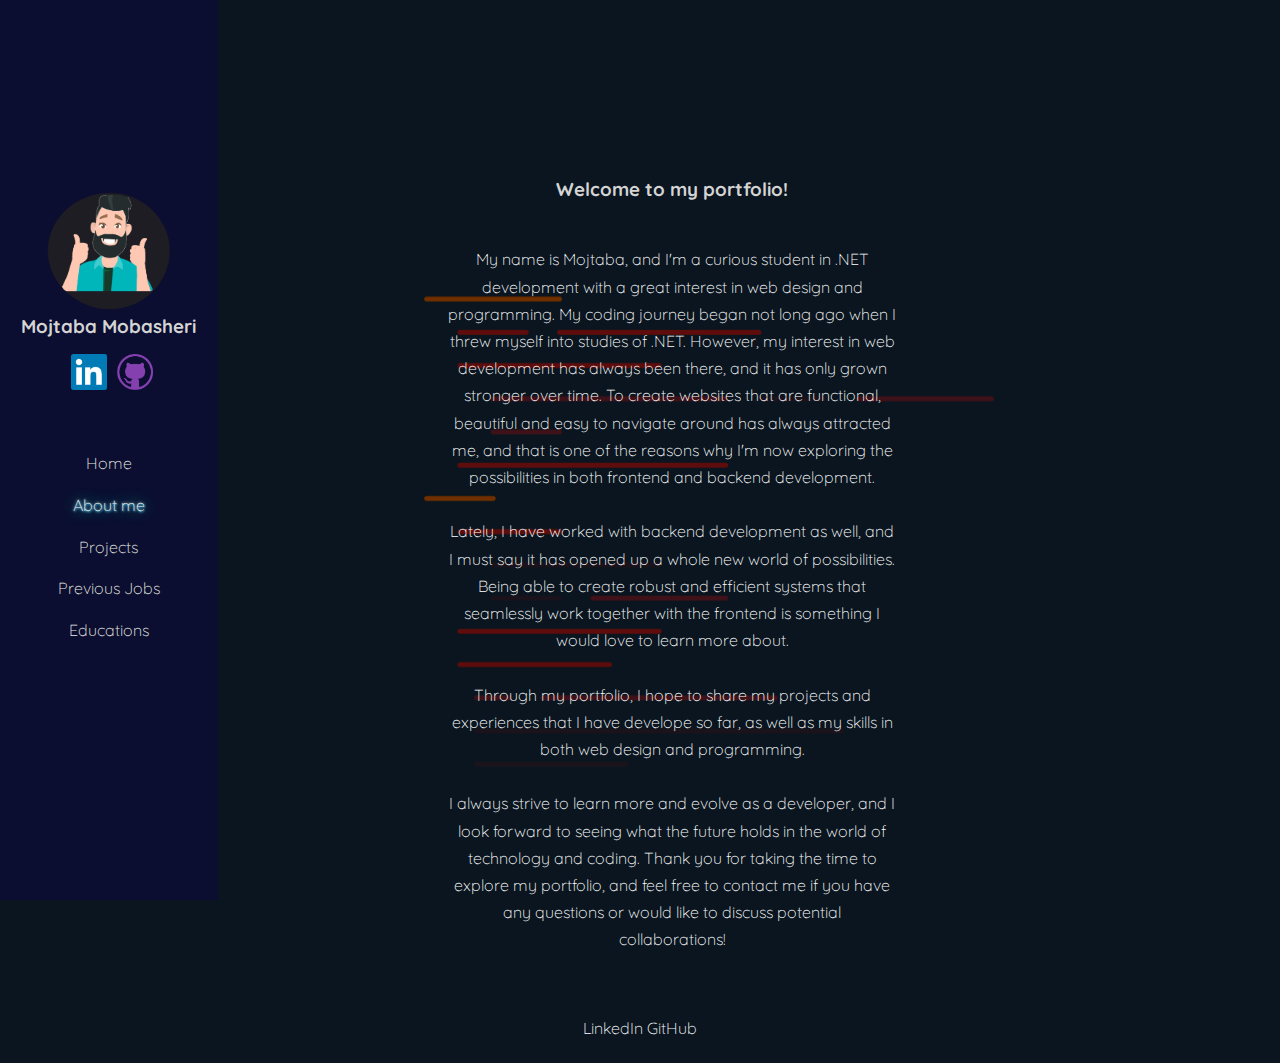
<file: about.html>
<!DOCTYPE html>
<html lang="en">

<head>
  <meta charset="UTF-8">
  <meta name="viewport" content="width=device-width, initial-scale=1.0">
  <title>Mojtabas Portfolio</title>
  <link rel="stylesheet" href="style.css">
  <link rel="preconnect" href="https://fonts.googleapis.com">
  <link rel="preconnect" href="https://fonts.gstatic.com" crossorigin>
  <link href="https://fonts.googleapis.com/css2?family=Cute+Font&family=Quicksand&display=swap" rel="stylesheet">
</head>

<body>
  <main>

    <aside>
      <nav>
        <ul>
          <a href="index.html">
            <img src="pictures/thumsup.png" alt="smiley picture" class="profilepic">
          </a>
          <h3>Mojtaba Mobasheri</h3>
          <a href="https://www.linkedin.com/in/mmxzps/" target="_blank">
            <img src="pictures/linkedIn.png" alt="linkedIn-logo" class="logo">
          </a>
          <a href="https://github.com/mmxzps" target="_blank">
            <img src="pictures/github.png" alt="github-logo" class="logo">
          </a>
          <li><a href="index.html">Home</a></li>
          <li><a href="about.html" id="active">About me</a></li>
          <li><a href="projekts.html">Projects</a></li>
          <li><a href="jobbs.html">Previous Jobs</a></li>
          <li><a href="educations.html">Educations</a></li>
        </ul>
      </nav>
    </aside>

    <div class="aboutmeinfo">
      <h3>Welcome to my portfolio!</h3> <br>
      <p>My name is Mojtaba, and I'm a curious student in .NET development with a great interest in web design and
        programming. My coding journey began not long ago when I threw myself into studies of
        .NET. However, my interest in web development has always been there, and it has only grown stronger over time.
        To create websites that are functional, beautiful and easy to navigate around has always attracted me, and that
        is one of the reasons why I'm now
        exploring the possibilities in both frontend and backend development. <br><br>
        Lately, I have worked with backend development as well, and I must say it has opened up a whole
        new world of possibilities. Being able to create robust and efficient systems that seamlessly work
        together with the frontend is something I would love to learn more about.<br><br>
        Through my portfolio, I hope to share my projects and experiences that I have develope so far, as well as my
        skills in both web
        design and programming. <br><br>I always strive to learn more and evolve as a developer, and I look forward to
        seeing what the future holds in the world of technology and coding. Thank you for taking the time to
        explore my portfolio, and feel free to contact me if you have any questions or would like to discuss potential
        <span id="collab">collaborations!</span>
      </p>

      <!--Modal pop up -->
      <div id="myModal" class="modal">
        <div class="modal-content">
          <a href="#" class="close">&times;</a>

          <div class="contact-container">

            <form action="https://api.web3forms.com/submit" method="POST" class="contact-left">
              <div class="contact-left-title">
                <h3>Well now that you're here lets connect and collaborate😉</h3>
                <hr>
              </div>
              <input type="hidden" name="access_key" value="92a387f1-48c3-46e5-af49-ef5f125c3aac">
              <input type="text" name="name" placeholder="Your Name" class="contact-input" required>
              <input type="email" name="email" placeholder="Your Email" class="contact-input" required>
              <textarea name="message" placeholder="Your message..." class="contact-input" required></textarea>
              <button type="submit">Submit</button>
            </form>

          </div>

        </div>
      </div>


    </div>

  </main>

  <footer>
    <a href="https://www.linkedin.com/in/mmxzps/" target="_blank">LinkedIn</a>
    <a href="https://github.com/mmxzps" target="_blank">GitHub</a>
  </footer>

  <script defer src="script.js"></script>
</body>

</html>
</file>
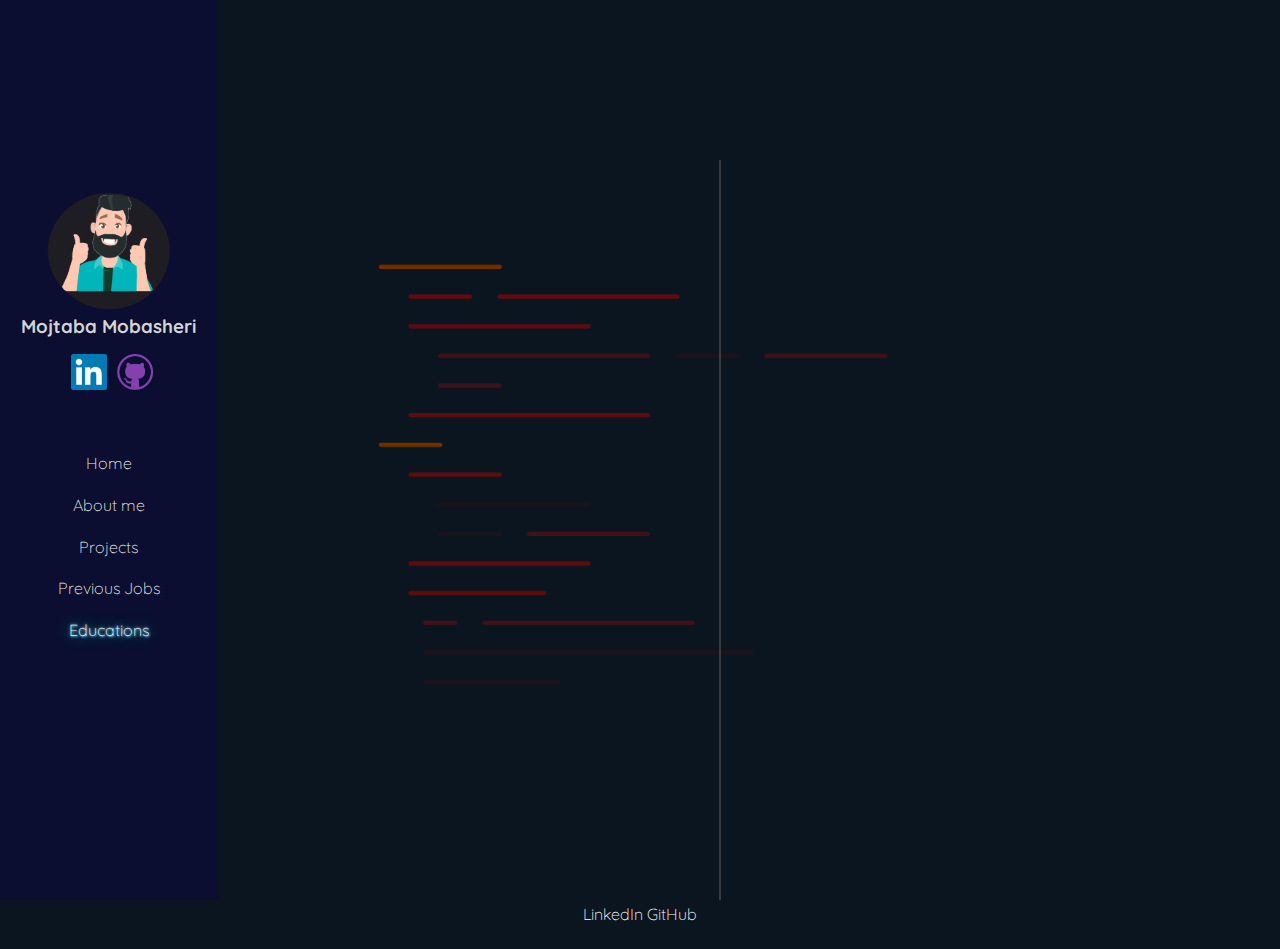
<file: educations.html>
<!DOCTYPE html>
<html lang="en">

<head>
  <meta charset="UTF-8">
  <meta name="viewport" content="width=device-width, initial-scale=1.0">
  <title>Mojtabas Portfolio</title>
  <link rel="stylesheet" href="style.css">
  <link rel="preconnect" href="https://fonts.googleapis.com">
  <link rel="preconnect" href="https://fonts.gstatic.com" crossorigin>
  <link href="https://fonts.googleapis.com/css2?family=Cute+Font&family=Quicksand&display=swap" rel="stylesheet">
</head>

<body>
    <main>
      
      <aside>
        <nav>
          <ul>
            <a href="index.html">
              <img src="pictures/thumsup.png" alt="smiley picture" class="profilepic">
            </a>
            <h3>Mojtaba Mobasheri</h3>
            <a href="https://www.linkedin.com/in/mmxzps/" target="_blank">
              <img src="pictures/linkedIn.png" alt="linkedIn-logo" class="logo">
            </a>
            <a href="https://github.com/mmxzps" target="_blank">
              <img src="pictures/github.png" alt="github-logo" class="logo">
            </a>
            <li><a href="index.html">Home</a></li>
            <li><a href="about.html">About me</a></li>
            <li><a href="projekts.html">Projects</a></li>
            <li><a href="jobbs.html">Previous Jobs</a></li>
            <li><a href="educations.html" id="active">Educations</a></li>
          </ul>
        </nav>
      </aside>

        <div class="edutimeline">
          <div class="educontainer left-container">
            <img src="pictures/chas-logo.png" alt="chas-logo" class="edupic">
            <div class="text-box">
              <h2>ChasAcademy</h2>
                <small>2023-Present</small>
                <p class="eduinfo">C# .NET Fullstackdeveloper</p>
                <span class="left-container-arrow"></span>
            </div>
          </div>

          
          <div class="educontainer  right-container">
            <img src="pictures/mtg-logo.jpg" alt="mtg-logo" class="edupic">
            <div class="text-box">
              <h2>Mälardalens Tekniska Gymnasium</h2>
                <small>2022-2023</small>
                <p class="eduinfo">CNC operator</p>
                <span class="right-container-arrow"></span>
            </div>
          </div>

          <div class="educontainer left-container">
            <img src="pictures/scanialogo.png" alt="scania-logo" class="edupic">
            <div class="text-box">
              <h2>Scania Academy</h2>
                <small>2021-2021</small>
                <p class="eduinfo">Teamleader in production</p>
                <span class="left-container-arrow"></span>
            </div>
          </div>

          
          <div class="educontainer right-container">
            <img src="pictures/linde-logo.png" alt="linde-logo" class="edupic">
            <div class="text-box">
              <h2>Lindeskolan</h2>
                <small>2008-2012</small>
                <p class="eduinfo">IT-program </p>
                <span class="right-container-arrow"></span>
            </div>
          </div>

        </div>

    </main>
    
    <footer>
      <a href="https://www.linkedin.com/in/mmxzps/" target="_blank">LinkedIn</a>
      <a href="https://github.com/mmxzps" target="_blank">GitHub</a>
    </footer>

</body>

</html>
</file>
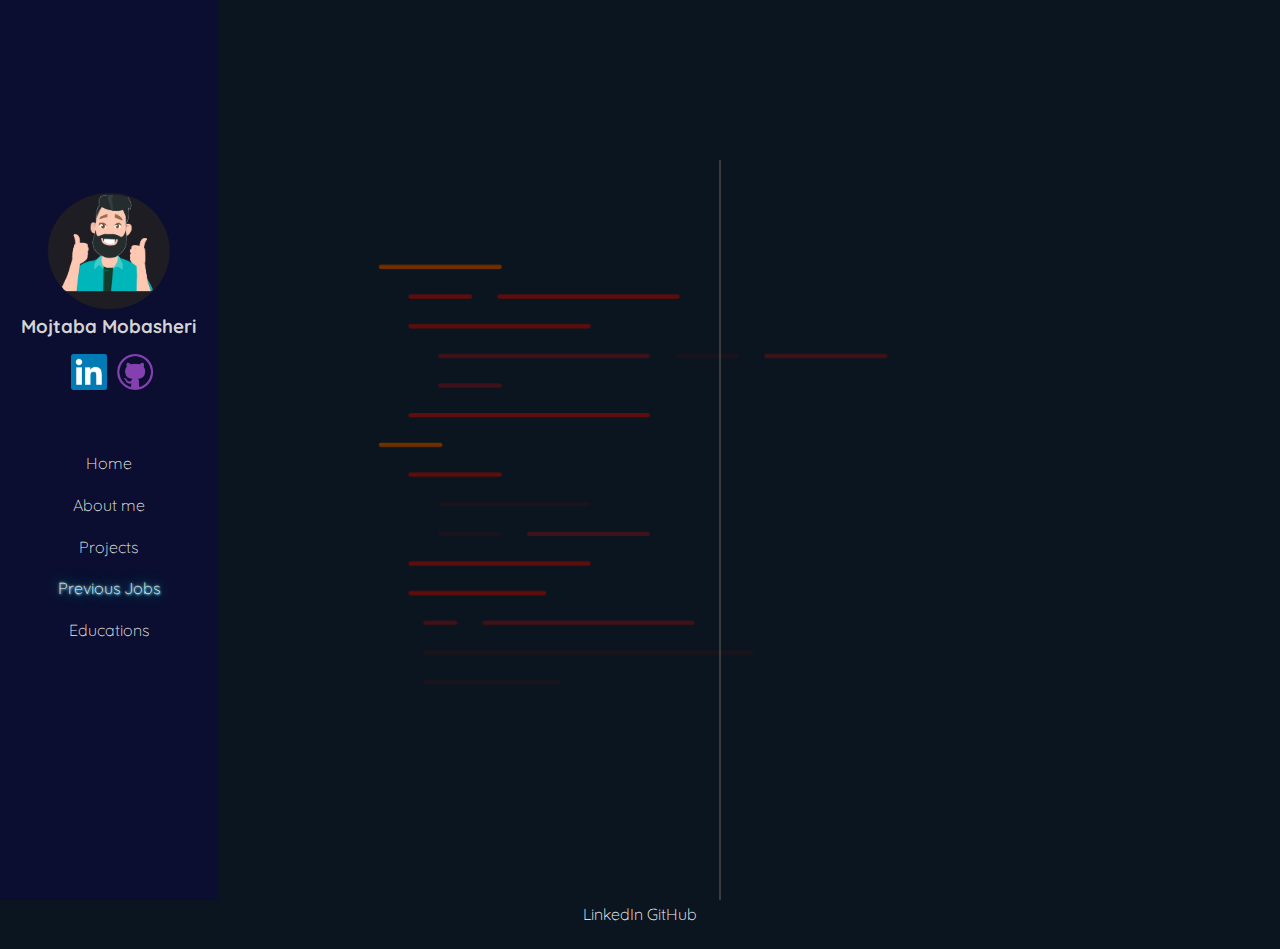
<file: jobbs.html>
<!DOCTYPE html>
<html lang="en">

<head>
  <meta charset="UTF-8">
  <meta name="viewport" content="width=device-width, initial-scale=1.0">
  <title>Mojtabas Portfolio</title>
  <link rel="stylesheet" href="style.css">
  <link rel="preconnect" href="https://fonts.googleapis.com">
  <link rel="preconnect" href="https://fonts.gstatic.com" crossorigin>
  <link href="https://fonts.googleapis.com/css2?family=Cute+Font&family=Quicksand&display=swap" rel="stylesheet">
</head>

<body>
    <main>
      
      <aside>
        <nav>
          <ul>
            <a href="index.html">
              <img src="pictures/thumsup.png" alt="smiley picture" class="profilepic">
            </a>
            <h3>Mojtaba Mobasheri</h3>
            <a href="https://www.linkedin.com/in/mmxzps/" target="_blank">
              <img src="pictures/linkedIn.png" alt="linkedIn-logo" class="logo">
            </a>
            <a href="https://github.com/mmxzps" target="_blank">
              <img src="pictures/github.png" alt="github-logo" class="logo">
            </a>
            <li><a href="index.html">Home</a></li>
            <li><a href="about.html">About me</a></li>
            <li><a href="projekts.html">Projects</a></li>
            <li><a href="jobbs.html" id="active">Previous Jobs</a></li>
            <li><a href="educations.html">Educations</a></li>
          </ul>
        </nav>
      </aside>

        <div class="edutimeline">
          <div class="educontainer left-container">
            <img src="pictures/scanialogo.png" alt="scania-logo" class="edupic">
            <div class="text-box">
              <h2>CNC-operator</h2>
                <small>2022-Present</small>
                <p class="eduinfo">Scania, Södertälje </p>
                <span class="left-container-arrow"></span>
            </div>
          </div>

          
          <div class="educontainer  right-container">
            <img src="pictures/scanialogo.png" alt="scania-logo" class="edupic">
            <div class="text-box">
              <h2>Workshop Technician</h2>
                <small>2021-2022</small>
                <p class="eduinfo">Scania, Södertälje </p>
                <span class="right-container-arrow"></span>
            </div>
          </div>

          
          <div class="educontainer left-container">
            <img src="pictures/scanialogo.png" alt="scania-logo"  class="edupic">
            <div class="text-box">
              <h2>Team Leader</h2>
                <small>2019-2021</small>
                <p class="eduinfo">Scania, Södertälje </p>
                <span class="left-container-arrow"></span>
            </div>
          </div>

          
          <div class="educontainer right-container">
            <img src="pictures/scanialogo.png" alt="scania-logo" class="edupic">
            <div class="text-box">
              <h2>Material Handler</h2>
                <small>2017-2019</small>
                <p class="eduinfo">Scania, Södertälje </p>
                <span class="right-container-arrow"></span>
            </div>
          </div>

          <div class="educontainer left-container">
            <img src="pictures/Meritor-logo.png" alt="Meritor-logo" class="edupic">
            <div class="text-box">
              <h2>Assembler</h2>
                <small>2016-2017</small>
                <p class="eduinfo">Meritor, Lindesberg </p>
                <span class="left-container-arrow"></span>
            </div>
          </div>

          
          <div class="educontainer right-container">
            <img src="pictures/salesgroup.jpg" alt="salesgroup-logo" class="edupic">
            <div class="text-box">
              <h2>Sales Representative</h2>
                <small>2015-2016</small>
                <p class="eduinfo">SalesGroup, Barcelona </p>
                <span class="right-container-arrow"></span>
            </div>
          </div>

        </div>

    </main>
    
    <footer>
      <a href="https://www.linkedin.com/in/mmxzps/" target="_blank">LinkedIn</a>
      <a href="https://github.com/mmxzps" target="_blank">GitHub</a>
    </footer>

</body>

</html>
</file>
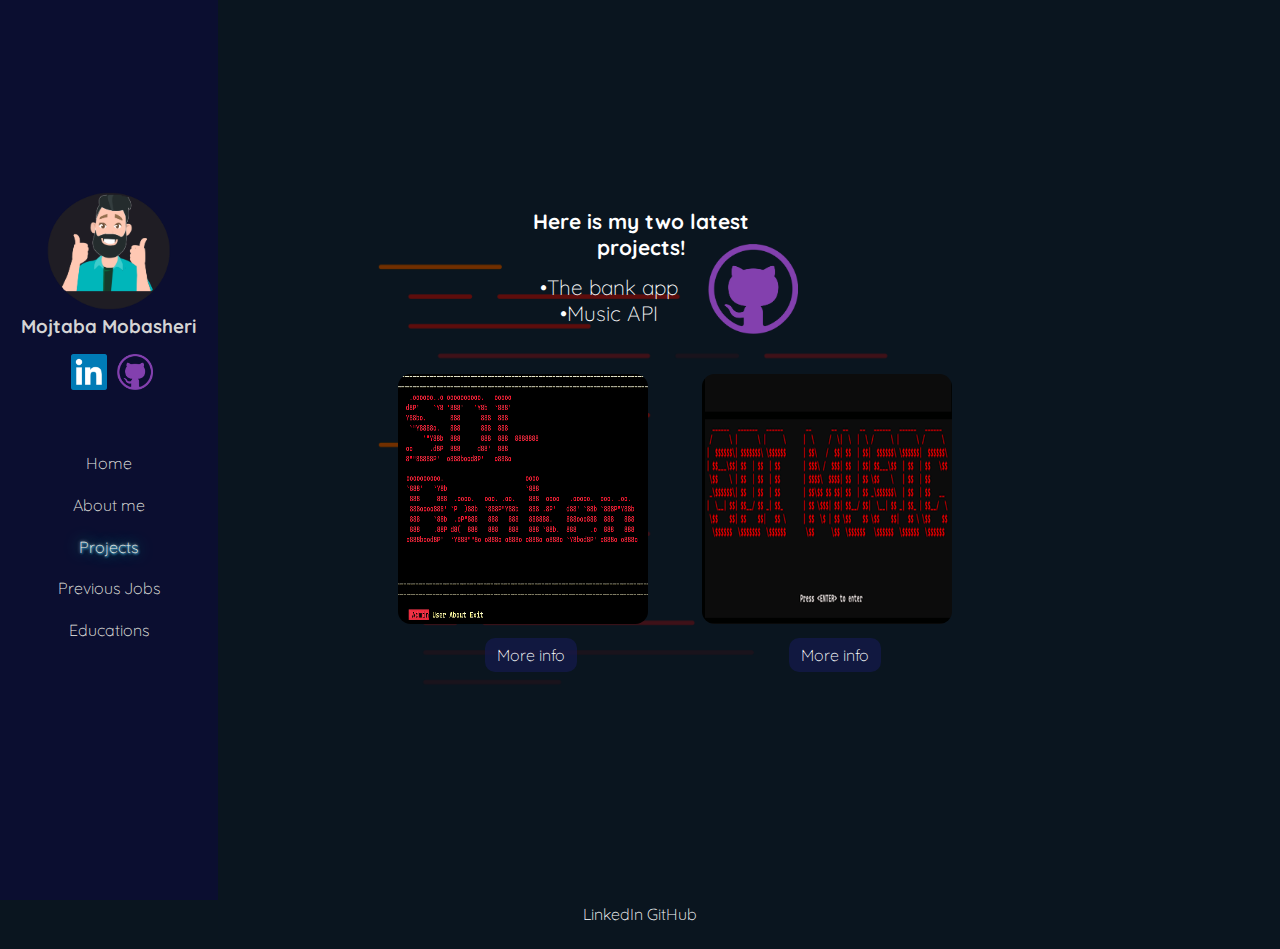
<file: projekts.html>
<!DOCTYPE html>
<html lang="en">

<head>
  <meta charset="UTF-8">
  <meta name="viewport" content="width=device-width, initial-scale=1.0">
  <title>Mojtabas Portfolio</title>
  <link rel="stylesheet" href="style.css">
  <link rel="preconnect" href="https://fonts.googleapis.com">
  <link rel="preconnect" href="https://fonts.gstatic.com" crossorigin>
  <link href="https://fonts.googleapis.com/css2?family=Cute+Font&family=Quicksand&display=swap" rel="stylesheet">
</head>

<body>
  <main>

    <aside>
      <nav>
        <ul>
          <a href="index.html">
            <img src="pictures/thumsup.png" alt="smiley picture" class="profilepic">
          </a>
          <h3>Mojtaba Mobasheri</h3>
          <a href="https://www.linkedin.com/in/mmxzps/" target="_blank">
            <img src="pictures/linkedIn.png" alt="linkedIn-logo" class="logo">
          </a>
          <a href="https://github.com/mmxzps" target="_blank">
            <img src="pictures/github.png" alt="github-logo" class="logo">
          </a>
          <li><a href="index.html">Home</a></li>
          <li><a href="about.html">About me</a></li>
          <li><a href="projekts.html" id="active">Projects</a></li>
          <li><a href="jobbs.html">Previous Jobs</a></li>
          <li><a href="educations.html">Educations</a></li>
        </ul>
      </nav>
    </aside>
    <div class="myprojects">
      <div class="kortinfo">
        <h2>Here is my two latest projects!</h2>
        <img src="pictures/github.png" alt="github-logo" class="hemlogo">
        <p class="kortinfo-p">•The bank app</p>
        <p class="kortinfo-p">•Music API</p>
      </div>
        <div class='container'>

          <div class="box1">
            <div class="bilden1">
              <a href="https://github.com/lucine1029/Spelar_Du_In_Bank" target="_blank">
                <img src="pictures/bank-logo.gif" alt="bank-logo" class="bankpic">
              </a>
              <div class="knappen1">
                <a href="#popup1" class="pbutton">More info</a>
              </div>
            </div>

          </div>

          <div class="box2">

            <div class="bilden2">
              <a href="https://github.com/seanie1995/SpelarDuInAPI" target="_blank">
                <img src="pictures/api.gif" alt="music-api-logo" class="apipic">
              </a>
              <div class="knappen2">
                <a href="#popup2" class="pbutton">More info</a>
              </div>
            </div>

          </div>
        </div>


        <div class="popup" id="popup1">
          <div class="pop-inner">
            <h2>SDI-Banken</h2>
            <p>My first group project that is a console app, created in C#.
              Its meant to mimic a ATM/Bank, where you can created user,
              desposit, withdraw and transfer "money" </p>
            <a href="https://github.com/lucine1029/Spelar_Du_In_Bank" class="pbutton" target="_blank">View project</a>
            <a href="#" class="pbutton">Close</a>
          </div>
        </div>

        <div class="popup" id="popup2">
          <div class="pop-inner">
            <h2>SDI Music API</h2>
            <p>My second group project where we created a minimal API
              that is connected to our database and a external API where you can
              create user and add songs, genres and artists to your favorites</p>
            <a href="https://github.com/seanie1995/SpelarDuInAPI" class="pbutton" target="_blank">View project</a>
            <a href="#" class="pbutton">Close</a>
          </div>
        </div>

    </div>
  </main>

  <footer>
    <a href="https://www.linkedin.com/in/mmxzps/" target="_blank">LinkedIn</a>
    <a href="https://github.com/mmxzps" target="_blank">GitHub</a>
  </footer>

</body>

</html>
</file>
<file: style.css>
body,
html {
  margin: 0;
  padding: 0;
  font-family: 'Cute Font', sans-serif;
  font-family: 'Quicksand', sans-serif;
  font-weight: 100;
  background-image: url("pictures/strek.png");
  background-size: cover;
  background-color: rgb(39, 38, 38);
  width: 100%;
  height: 100%;
}
body{
  height: auto;
}

* {
  margin: 0;
  padding: 0;
}

header nav li {
  display: inline;
  padding-left: 1rem;
  padding-right: 1rem;
}

header a {
  color: black;
}

header {
  text-align: center;
  background-color: black;
  height: 11vh;
}
#active{
  text-shadow: 1px 1px 2px rgb(13, 178, 243), 0 0 1em rgb(9, 230, 182), 0 0 0.2em rgb(230, 230, 235);
}

.profilepic {
  padding-top: 12rem;
  width: 15vh;
  height: auto;
}
.-kortinfo {
  max-width: 45%;
  display: block;
  padding: 1rem;
  margin: 2rem;
  text-align: center;
  color: white;
  padding-top: 0rem;
}
.i-hemlogo {
  width: 10vh;
  height: auto;
  position: relative;
  top:-4rem;
  left:15rem;
}
.i-kortinfo h2{
  display: block;
  font-size: 1.3rem;
  min-width: 15rem;
  position: relative;
  top: 0rem;
  left: 5rem;
  color:white;
}
.i-kortinfo p{
  display: block;
  font-size: 1.3rem;
  position: relative;
  top: -5rem;
  left: 3rem;
  color:white;
}
.nameintro{
  padding-top: 90%;
}

.hemlogo {
  width: 10vh;
  height: auto;
  position: relative;
  top:8rem;
  left:12rem;
}
.kortinfo h2{
  display: block;
  margin-top: 4rem;
  font-size: 1.3rem;
  min-width: 15rem;
  position: relative;
  top: 9rem;
  left: 5rem;
}
.kortinfo p{
  display: block;
  font-size: 1.3rem;
  position: relative;
  top: 4rem;
  left: 3rem;
}

main {
  text-align: center;
  display: -webkit-inline-box;
  width: 100%;
  height: 100%;
}

aside {
  width: 30%;
  height: 100vh;
}

footer {
  text-align: center;
  min-height: 5vh;
}

li {
  padding: 5%;
}

nav ul {
  margin: 0;
  padding: 0;
  height: 100%;
  width: 17%;
  position: fixed;
  top: 0;
  left: 0;
  background-color: rgb(11, 14, 48);
}

nav ul li {
  list-style: none;
}

nav ul li a {
  display: block;
  text-decoration: none;
  color: rgb(240, 240, 231);
  position: relative;
}

h3 {
  padding-bottom: 1rem;
  color: rgb(212, 212, 212);
}

nav ul li a:hover {
  color: aliceblue;
  text-transform: uppercase;
}

.logo {
  padding-left: 3%;
  padding-bottom: 3rem;
  width: 4vh;
  height: 4vh;
}

.logo:hover{
  transform: scale(1.2);
}

h2 {
  display: block;
}

a {
  text-decoration: none;
  color: white;
}

.kortinfo {
  max-width: 45%;
  display: block;
  padding: 1rem;
  margin: 2rem;
  text-align: center;
  color: white;
  padding-top: 0rem;
}

.aboutmeinfo {
  max-width: 35%;
  display:flow-root;
  padding: 2rem;
  margin: 2rem;
  text-align: center;
  color: white;
  padding-top: 9rem;
  line-height: 1.7rem;
}

.container {
  margin-top: 4rem;
  padding-top: 2rem;
  padding-left: 0.7rem;
  height: 12rem;
  width: 100%;
  display: flex;
  position: relative;
  max-width: 100%;
}

.box2 {
  margin-left: 1rem;
  height: 100%;
  width: 50%;
}

.box1 {
  margin-right: 1rem;
  height: 100%;
  width: 50%;
}

.box2,
.box1 {
  flex-grow: 2;
  flex-shrink: 2;
  flex-basis: 50%;
}

.apipic,
.bankpic {
  margin-right: 1rem;
  height: 250px;
  width: 250px;
  border-radius: 5%;
}

.apipic:hover,
.bankpic:hover {
  transform: scale(1.1);
}
/* ---POP UP MODAL ------------------------------------------ */

.popup{
  display: none;
  opacity: 0;
  pointer-events: none;
  transition: 0.4s;

  position: fixed;
  top:0;
  left: 0;
  right: 0;
  bottom: 0;
  z-index: 99;
  background-color: rgba(0,0,0,0.2);

  display: flex;
  justify-content: center;
  align-items: center;
}
.pop-inner{
  background-color: rgba(12, 11, 11);
  padding: 32px 16px;
  width: 40%;
  height: 15%;
  justify-content: center;
  align-items: center;
  max-width: 768;
  border-radius: 16px;
  box-shadow: 0px 6px 12px rgb(20, 20, 20);
}
.pop-inner p{
  font-size: medium;
  color: yellow;
  font-weight: lighter;
}
.popup:target{
  opacity: 1;
  pointer-events: all;
}
.pbutton{
  margin-top: 10px;
  padding: 7px 12px;
  background-color: rgba(21, 27, 88, 0.596);
  border-radius: 10px;
  display: inline-block;
  font-size: 1rem;
  width:max-content;
}
.pbutton:hover{
  transform: scale(1.2);
}

/*------------------------------- TIMELINE*/
.edutimeline {
  position: relative;
  max-width: 80%;
  margin-top: 10rem;
}

/*container of text-box*/
.educontainer {
  padding: 2% 15%;
  position: relative;
  width: 100%;
  animation: movedown 6s linear forwards;
  opacity: 0;
  z-index: 2;
}
/*animation how the box shows*/
/*at 0% it'll start at -30px, makes opacity to 1 and finishline is at 0px*/
@keyframes movedown {
  0% {
    opacity: 1;
    transform: translateY(-30px);
  }

  100% {
    opacity: 1;
    transform: translateY(0px);
  }
}
/*added a delay for each box animation
when moved and be displayed at differnet time
this way they appear when line reaches them*/
.educontainer:nth-child(2){
  animation-delay: 1s;
}
.educontainer:nth-child(3){
  animation-delay: 2s;
}
.educontainer:nth-child(4){
  animation-delay: 3s;
}
.educontainer:nth-child(5){
  animation-delay: 4s;
}
.educontainer:nth-child(6){
  animation-delay: 5s;
}

.text-box {
  padding: 1% 1%;
  background: rgb(212 212 212 / 24%);
  position: relative;
  border-radius: 6px;
  font-size: 0.8rem;
  width: 16rem;
  left:-2%;
}

/*alinement the pic for left-box*/
.left-container {
  left: 4%;
}

/*alinement for right-box*/
.right-container {
  left: 130.2%;
}

/*alinement+adjusting the pic for left-box*/
.educontainer .edupic {
  position: absolute;
  width: 5vh;
  border-radius: 5rem;
  right: -20px;
  top: 22%;
  z-index: 10;
}

/*alinement the pic for right-box*/
.right-container .edupic {
  left: -1.5rem;
}

/*timeline line*/
.edutimeline::after {
  content: "";
  position: absolute;
  width: 2px;
  height: 100%;
  background: #525151a6;
  top: 0;
  left: 132.2%;
  margin-left: -3px;
  z-index: 1;
  animation: moveline 6s linear forwards;
}
/*animation how the line will shows*/
/*at 0% it'll start at 0% height and finishline it'll be 100% tall*/
@keyframes moveline {
  0% {
    height: 0;
  }

  100% {
    height: 100%;
  }
}

/*h2 in the box*/
.text-box h2 {
  font-weight: 600;
}

.text-box small {
  display: inline-block;
  margin-bottom: 1rem;
}

/*"arrow" that points out from the box*/
.left-container-arrow {
  height: 0;
  width: 0;
  position: absolute;
  top: 28px;
  z-index: 1;
  border-top: 15px solid transparent;
  border-bottom: 15px solid transparent;
  border-left: 15px solid #525151a6;
  right: -15px;
}

/*"arrow" that points out from the box*/
.right-container-arrow {
  height: 0;
  width: 0;
  position: absolute;
  top: 28px;
  z-index: 1;
  border-top: 15px solid transparent;
  border-bottom: 15px solid transparent;
  border-right: 15px solid #525151a6;
  left: -15px;
}

/* -----------------------------modal pop-up for eventlistener!!! */
.modal {
  display: none;
  position: fixed;
  z-index: 1;
  left: 0;
  top: 0;
  width: 100%;
  height: 100%;
  overflow: auto;
  background-color: rgba(0, 0, 0, 0.7);
}

/* inner-modal */
.modal-content {
  background-color: rgba(0, 0, 0, 0.829);
  margin: 15% auto;
  padding: 25px;
  width: 35%;
  border-radius: 2%;
  box-shadow: 2px 2px 7px darkgray;
}

/* X-button */
.close {
  color: white;
  float: right;
  font-size: 28px;
  font-weight: bold;
  text-decoration: none;
}

.close:hover,
.close:focus {
  color: rgb(241, 245, 6);
  text-decoration: none;
  cursor: pointer;
}
.modal:target{
  display: block;
}

.contact-container{
  height: 10vh;
  display: contents;
  align-items: center;
  justify-content: space-evenly;
  padding-bottom: 6rem;
  padding-top: 2rem;
}
/*making the input boxes align porperly*/
.contact-left{
  display: flex;
  flex-direction: column;
  align-items: start;
  gap: 10px;
}

/*designing the input boxes*/
.contact-input{
  width: 80%;
  height: 50px;
  border: none;
  outline: none;
  padding-left: 25px;
  font-weight: 500;
  color: #aaaaaa;
  border-radius: 50px;
}
/*extra adjustment for textarea*/
.contact-input textarea{
  height: 140px;
  padding-top: 15px;
  border-radius: 20px;
}
/*highlight input box when you click in it*/
.contact-input:focus{
  box-shadow: 1px 1px 9px rgb(33, 238, 6);
}

.contact-input::placeholder{
  color: darkgray;
}

.contact-left button{
  display: flex;
  align-items: center;
  margin-top: 10px;
  margin-left: 0.7rem;
  padding: 10px 30px;
  background-color: rgba(21, 27, 88, 0.596);
  color: white;
  border-radius: 10px;
  font-size: 1rem;
  width:max-content;
  border: none;
  gap:10px;
  cursor: pointer;
}

.contact-left h3{
  color:yellow;
}

@media screen and (max-width: 1111px) {
  .hemlogo{
    width: 5vh;
    height: auto;
    position: relative;
    left: 10rem;
    top: 8rem;
  }
  .kortinfo h2{
    display: block;
    margin-top: 4rem;
    font-size: 1.3rem;
    min-width: 15rem;
    position: relative;
    top: 9rem;
    color:white;
  }
  .kortinfo p{
    display: block;
    font-size: 1.3rem;
    position: relative;
    top: 6rem;
    left: 3rem;
  }
}

@media screen and (max-width: 1000px) {
  .container{
    display: flex;
    flex-direction: row;
    align-items: baseline;
    height: 12rem;
    left: -2rem;
    margin-bottom: 2rem;
  }

  .i-kortinfo h2{
    display: block;
    font-size: 1.3rem;
    min-width: 15rem;
    position: relative;
    top: 0rem;
    left: 1rem;
    color:white;
  }
  .i-hemlogo {
    width: 10vh;
    height: auto;
    position: relative;
    top:-4rem;
    left:10rem;
  }
  .i-kortinfo p{
    display: block;
    font-size: 1.3rem;
    position: relative;
    top: -5rem;
    left: 0rem;
    color:white;
  }
  .i-kortinfo #mojtaba{
    display: block;
  }
  
  .kortinfo h2{
    display: block;
    margin-top: 4rem;
    font-size: 1.3rem;
    min-width: 15rem;
    position: relative;
    top: 9rem;
  }
  .aboutmeinfo{
    padding: 2rem;
    margin: 0;
    max-width: 45%;
  }
  #mojtaba{
    display: none;
  }
  .hemlogo{
    width: 5vh;
    height: auto;
    position: relative;
    left: 12rem;
    top: 9rem;
  }

  .knappen1, .knappen2{
    display: flex;
    flex-direction: column;
    align-items: center;
  }
.bilden1, .bilden2{
  display: block;
  max-width: 30rem;
  margin-bottom: 11rem;
}
.bankpic, .apipic{
  height: 20vh;
  width: 20vh;
  border-radius: 5%;
}
.box1, .box2{
  margin-bottom: 4rem;
}
nav ul{
  width: 9rem;
}
footer{
  position: relative;
    bottom: 1rem;
    left: 50%;
    display: inline-block;
}
.popup{
  bottom: 40rem;
  top:40%;
}
.pop-inner{
  font-size:medium;
  padding-top: 0;
  padding-bottom: 5rem;
  height: 17vh;
}
/*EduTime line---------------------------1000px--media-query-------*/
.text-box{
  font-size: 0.9rem;
  width: 10rem;
  left:-87%
}
.text-box h2{
  font-size: 1rem;
  font-weight: 600;
}
.edutimeline{
  max-width: 70%;
  margin-top:9rem;
  left:-3rem;
}
.left-container{
  left:46%;
}
.educontainer .edupic{
  right:-30%
}
.left-container-arrow {
  top:15px;
}
.right-container-arrow {
  top: 16px;
}
.right-container .edupic {
  left: -64%;
}
.educontainer {
  width: 46%;
}
.right-container {
  left: 166.2%;
}

}

@media screen and (max-width: 600px) {
  .aboutmeinfo {
    max-width: 45%;
    display:flow-root;
    padding: 1rem;
    margin: 2rem;
    text-align: center;
    color: white;
    padding-top: 3rem;
    font-size: x-small;
    line-height: 1.2rem;
  }

  .aboutmeinfo p, h3{
    text-align: center;
    position: relative;
    left: 0rem;
    overflow: scroll;
  }
  .container{
    display: flex;
    flex-direction: column;
    align-items: baseline;
    height: 15rem;
    left: 0rem;
    margin-bottom: 2rem;
    width: 1rem;
    height: 10rem;
  }
  .kortinfo{
    display: inline-block;
    height: auto;
    width: auto;
    font-size:x-small;
    margin: 1rem 0 ;
  }
  .kortinfo h2{
    display: block;
    font-size: 0.7rem;
    min-width: 8rem;
    position: relative;
    top: 8rem;
    left: 0;
  }
  
  .hemlogo{
    width: 4vh;
    height: auto;
    position: relative;
    left: 5.5rem;
    top: 7.5rem;
  }
  .kortinfo p{
    display: none;
  }
  .myprojects{
    width: 65%;
    height: 100%;
    display: inline-block;
  }
  .bankpic, .apipic {
    width: 15vh;
    height: 15vh;
    position: absolute;
    left: 2rem;
  }
  .pbutton{
    margin-left: 10rem;
    font-size: 0.6rem;
  }
  .knappen1, .knappen2{
    position: absolute;
    left: -6rem;
    margin-top: 8rem;
  }
  .popup .pbutton{
    margin-left: 0;
  }
  .pop-inner{
    padding-bottom: 2rem;
    padding-top:1rem;
    align-content: center;
    height: fit-content;
  }
  .pop-inner h2{
    color: white;
  }

  .i-kortinfo h2{
    display: block;
    font-size: 0.6rem;
    min-width: 13rem;
    position: relative;
    top: 10rem;
    left: 1rem;
    color:white;
  }
  .i-hemlogo {
    width: 7vh;
    height: auto;
    position: relative;
    top:4rem;
    left:4rem;
  }
  .i-kortinfo p{
    display: block;
    font-size: 0.7rem;
    position: relative;
    top: 7rem;
    left: 4rem;
    color:white;
  }

  .nameintro{
    position: relative;
    width: 50%;
  }

  /*----------------------------------For timeline*/
  .edutimeline{
    margin-top: 50px;
    left: 15%; 
    max-width: 5%;

  }
  .edutimeline::after{
    left: 31px;
  }
  .educontainer{
    width: 6%;
    padding-left: 0rem;
    padding-right: 0rem;
  }
  .educontainer .edupic{ 
    top: 43%;
    width: 4vh;
  }
  .text-box{
    font-size: 0.8rem;
    padding-left: 1px;
    padding-right: 1px;
    width: 8rem; 
    left:254%;
    margin-top: 1.5rem;
  }
  .text-box small{
    margin-bottom: 10px;
  }
  .right-container{
    left:221%;
  }
  .left-container .edupic, .right-container .edupic{
    left: -31px;
  }
  .left-container-arrow, .right-container-arrow{
    border-right: 15px solid #525151a6;
    border-left: 0;
    left: -15px;
  }
  .left-container{
    left:219%;
  }
  .left-container-arrow,  .right-container-arrow {
    display: none;
  }
}
</file>
